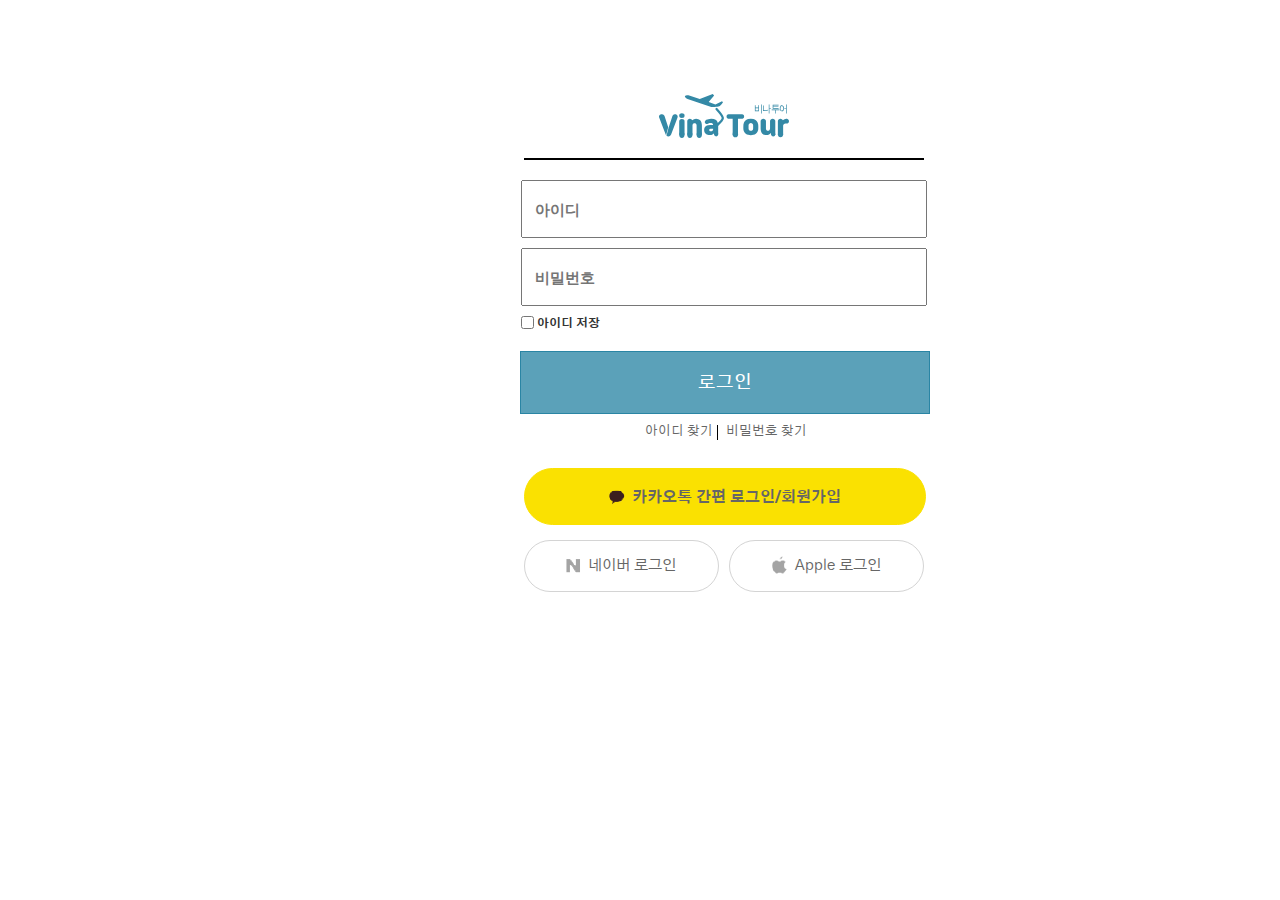
<file: login/index.html>
<!DOCTYPE html>
<html lang="en">
<head>
    <meta charset="UTF-8">
    <meta http-equiv="X-UA-Compatible" content="IE=edge">
    <meta name="viewport" content="width=device-width, initial-scale=1.0">
    <title>Document</title>
    <link href="https://fonts.googleapis.com/css2?family=Gothic+A1:wght@100;200;300;400;500;700;800&family=Roboto:wght@100;300;400;500;700;900&display=swap" rel="stylesheet">
    <link rel="stylesheet" href="css/common.css">
    <link rel="stylesheet" href="css/style.css">
</head>
<body>
        <div id="loginbox">
            <h2 class="logo"><a href="void"><img src="image/footer logo.svg" alt="logo"></a></h2>
            <form>
                <p>
                    <label></label>
                    <input class="input" type="text" placeholder="아이디">
                </p>
                <p>
                    <label></label>
                    <input class="input" type="password" placeholder="비밀번호">
        
                </p>
                <p class="save">
                    <input type="checkbox">
                    <label>아이디 저장</label>
                </p>
            </form> 
            <p class="login"><a href="#void">로그인</a></p>
            <div class="loginID">
                <ul>
                    <li><a href="#void">아이디 찾기</a></li>
                    <li><a href="#void">비밀번호 찾기</a></li>
                </ul>
            </div>
            <div class="kakao">
                <p><a href="#void"><img src="image/kakaotalk.png" alt="kakao">카카오톡 간편 로그인/회원가입</a></p>
            </div>
            <div class="NaverApple">
                <ul>
                    <li><a href="#void"><img src="image/naver.png" alt="kakao">네이버 로그인</a></li>
                    <li><a href="#void"><img src="image/apple.png" alt="kakao">Apple 로그인</a></li>
                </ul>
            </div>
        </div>   
</body>
</html>
</file>
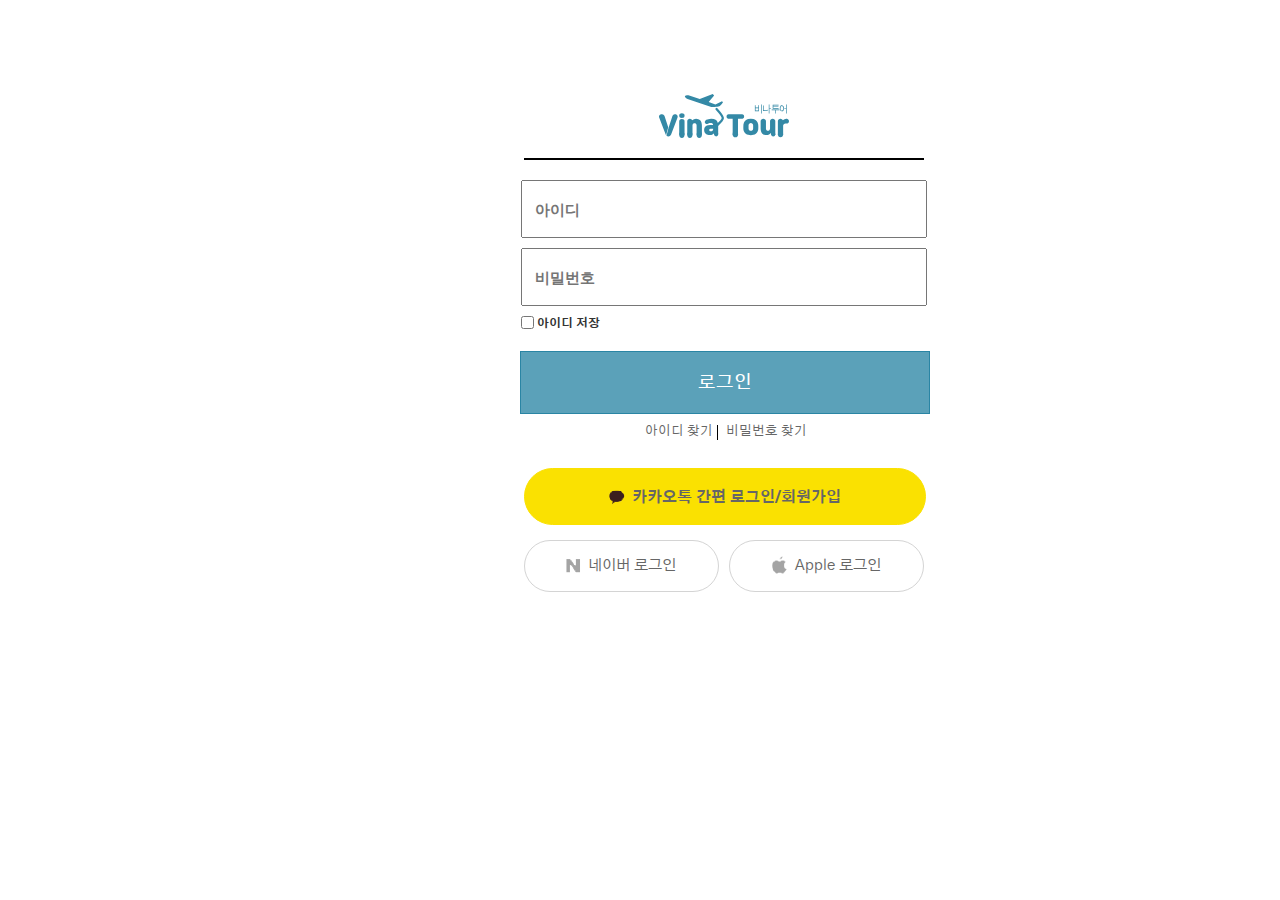
<file: login/login.html>
<!DOCTYPE html>
<html lang="en">
<head>
    <meta charset="UTF-8">
    <meta http-equiv="X-UA-Compatible" content="IE=edge">
    <meta name="viewport" content="width=device-width, initial-scale=1.0">
    <title>Document</title>
    <link href="https://fonts.googleapis.com/css2?family=Gothic+A1:wght@100;200;300;400;500;700;800&family=Roboto:wght@100;300;400;500;700;900&display=swap" rel="stylesheet">
    <link rel="stylesheet" href="css/common.css">
    <link rel="stylesheet" href="css/style.css">
</head>
<body>
        <div id="loginbox">
            <h2 class="logo"><a href="../index.html"><img src="image/footer logo.svg" alt="logo"></a></h2>
            <form>
                <p>
                    <label></label>
                    <input class="input" type="text" placeholder="아이디">
                </p>
                <p>
                    <label></label>
                    <input class="input" type="password" placeholder="비밀번호">
        
                </p>
                <p class="save">
                    <input type="checkbox">
                    <label>아이디 저장</label>
                </p>
            </form> 
            <p class="login"><a href="#void">로그인</a></p>
            <div class="loginID">
                <ul>
                    <li><a href="#void">아이디 찾기</a></li>
                    <li><a href="#void">비밀번호 찾기</a></li>
                </ul>
            </div>
            <div class="kakao">
                <p><a href="#void"><img src="image/kakaotalk.png" alt="kakao">카카오톡 간편 로그인/회원가입</a></p>
            </div>
            <div class="NaverApple">
                <ul>
                    <li><a href="#void"><img src="image/naver.png" alt="kakao">네이버 로그인</a></li>
                    <li><a href="#void"><img src="image/apple.png" alt="kakao">Apple 로그인</a></li>
                </ul>
            </div>
        </div>   
</body>
</html>
</file>
<file: login/css/common.css>
/* 여백제거 */
*{
    margin:0;
    padding:0;
}
/* list */
li{
    list-style:none;
}
/* a */
a{
    text-decoration:none;
    color:#666;
}
/* img */
img{
    vertical-align:top;
}
/* 기울기 */
address,i,em{
    font-style:normal;
}
/* cursor */
button,label{
    cursor:pointer;
}
/* blind */
.blind{
    position:absolute;
    top:-9999px;
}
/* body */ 
body{
    font-family:'Gothic A1', sans-serif;
    font-size:13px;
    color:#333;
}
/* clearFix::after */
.crearFix::after{
    content:"";
    display:block;
    clear:both;
}
/* skip */
.skip>a{
    position: absolute;
    width:100%;
    height:50px;
    line-height:50px;
    text-align:center;
    background:#333;
    color:white;
    font-size:20px;
    top:-99999px;
}
.skip>a:focus{
    top:0;
}
</file>
<file: login/css/style.css>
#loginbox{
    text-align:center;
    /* border:1px solid black;
    border-radius:40px; */
    width:500px;
    height:570px;
    margin:5% 0 0 37%;
}

#loginbox>.logo img{
    width:130px;
    padding:30px 0 20px 0;
}
.logo::after{
    content:"";
    display:block;
    background-color:black;
    width:400px;
    height:2px;
    margin-left:10%;
}

.login{
    border:1px solid rgb(22 121 155 / 70%);
    width:408px;
    height:61px;
    font-size:18px;
    font-weight:500;
    background-color:rgb(22 121 155 / 70%);
    line-height:3.5;
    margin-left:46px;
}
.login:hover{
    background-color:rgba(10, 71, 92, 0.7);
}
.login a{
    color:white;
}
form{
    margin-top:20px;
}
form .input{
    width:390px;
    height:54px;
    margin-bottom:10px;
    font-size:15px;
    padding-left:12px;
    font-weight:bold;
}
.save{
    text-align:left;
    padding-left:47px;
    font-size:12px;
    font-weight:bold;
    margin-bottom:20px;
}
input[type="checkbox"]{
    position:relative;
    top:-1px;
    vertical-align: middle;
}
.loginID{
    margin-top:10px;
    margin-left:3%;
}
.loginID>ul>li{
    display:inline-block;
    font-size:13px;
    padding-right:10px;
}
.loginID>ul>li:first-child::after{
    content:"";
    display:block;
    width:1px;
    height:15px;
    background-color:black;
    position:relative;
    right: -72px;
    top:-15px;
}
.kakao{
    border:1px solid #fae101;
    border-radius:50px;
    width:400px;
    height:55px;
    background-color:#fae101;
    margin-left:50px;
    margin-top:13px;
}
.kakao>p{
    padding-top:19px;
}
.kakao a{
    font-size:15px;
    font-weight:bold;
}
.kakao img{
    padding:2px 7px 0 0;
}
.NaverApple{
    margin:15px 0 0 50px;
    width:400px;
}
.NaverApple>ul{
    display:flex;
    justify-content:space-between;
}
.NaverApple>ul>li{
    border:1px solid #d4d4d4;
    border-radius:50px;
    width:193px;
    height:35px;
    font-size:15px;
    padding-top:15px;
}
.NaverApple img{
    padding-right:7px;
}
.NaverApple>ul>li:first-child img{
    padding-top:3px;
}
</file>
